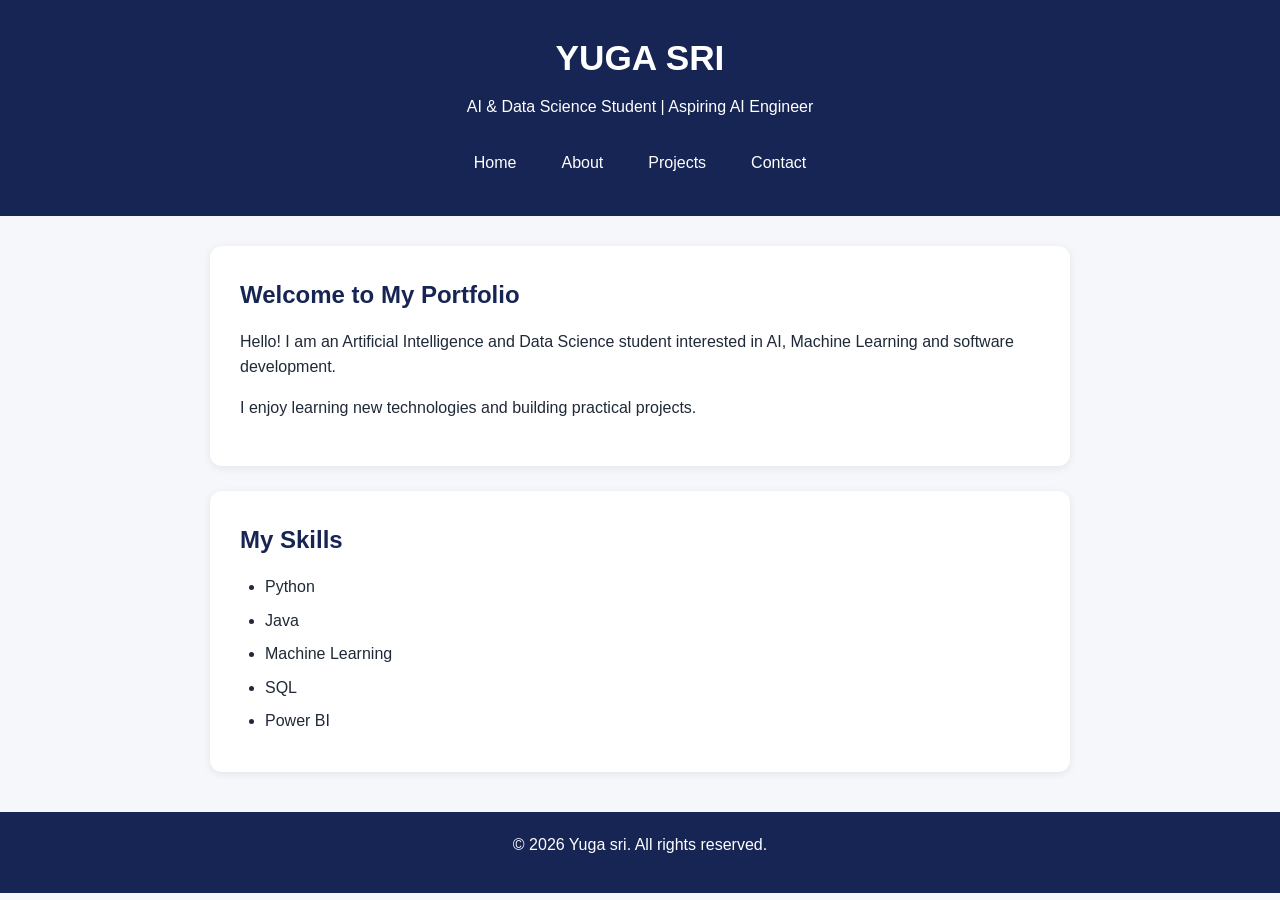
<file: index.html>
<!DOCTYPE html>
<html lang="en">
<head>
    <meta charset="UTF-8">
    <meta name="viewport" content="width=device-width, initial-scale=1.0">

    <title>Your Name | AI & Data Science Student</title>

    <meta name="description"
          content="Personal portfolio of an AI and Data Science student showcasing skills, projects, education and contact information.">
    <link rel="stylesheet" href="style.css">
</head>

<body>

<header>
    <h1>YUGA SRI</h1>

    <p>AI & Data Science Student | Aspiring AI Engineer</p>

    <nav aria-label="Main navigation">
        <a href="index.html">Home</a>
        <a href="about.html">About</a>
        <a href="projects.html">Projects</a>
        <a href="contact.html">Contact</a>
    </nav>
</header>

<main>

    <section aria-labelledby="welcome-heading">
        <h2 id="welcome-heading">Welcome to My Portfolio</h2>

        <p>
            Hello! I am an Artificial Intelligence and Data Science student
            interested in AI, Machine Learning and software development.
        </p>

        <p>
            I enjoy learning new technologies and building practical projects.
        </p>
    </section>

    <section aria-labelledby="skills-heading">
        <h2 id="skills-heading">My Skills</h2>

        <ul>
            <li>Python</li>
            <li>Java</li>
            <li>Machine Learning</li>
            <li>SQL</li>
            <li>Power BI</li>
        </ul>
    </section>

</main>

<footer>
    <p>&copy; 2026 Yuga sri. All rights reserved.</p>
</footer>

</body>
          </html>
</file>
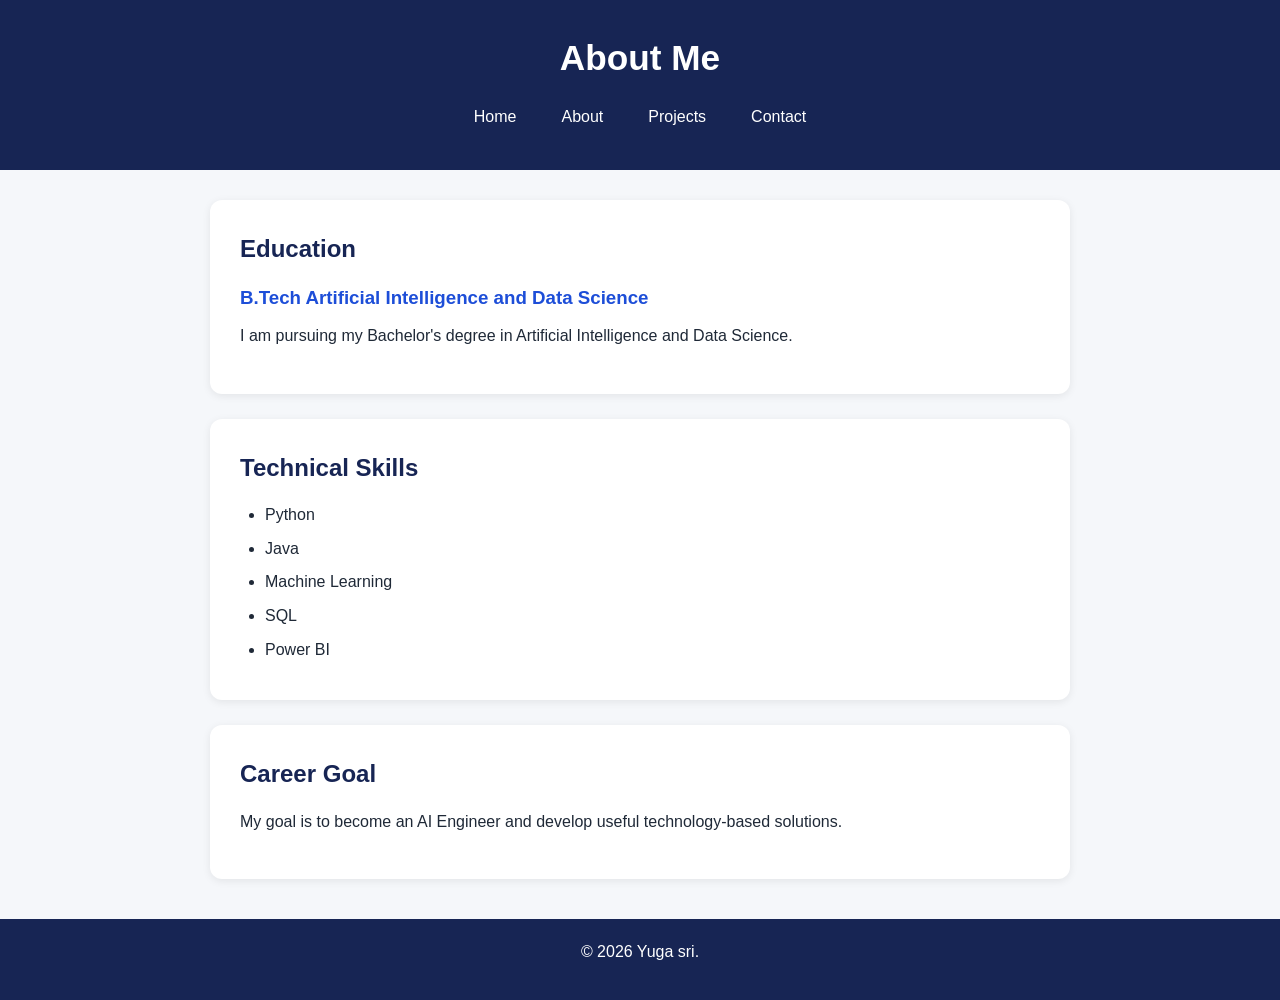
<file: about.html>
<!DOCTYPE html>
<html lang="en">
<head>
    <meta charset="UTF-8">
    <meta name="viewport" content="width=device-width, initial-scale=1.0">

    <title>About | Yuga sri </title>

    <meta name="description"
          content="Learn more about my education, skills and career interests.">
    <link rel="stylesheet" href="style.css">
</head>

<body>

<header>
    <h1>About Me</h1>

    <nav aria-label="Main navigation">
        <a href="index.html">Home</a>
        <a href="about.html">About</a>
        <a href="projects.html">Projects</a>
        <a href="contact.html">Contact</a>
    </nav>
</header>

<main>

    <section>
        <h2>Education</h2>

        <article>
            <h3>B.Tech Artificial Intelligence and Data Science</h3>

            <p>
                I am pursuing my Bachelor's degree in Artificial Intelligence
                and Data Science.
            </p>
        </article>
    </section>

    <section>
        <h2>Technical Skills</h2>

        <ul>
            <li>Python</li>
            <li>Java</li>
            <li>Machine Learning</li>
            <li>SQL</li>
            <li>Power BI</li>
        </ul>
    </section>

    <section>
        <h2>Career Goal</h2>

        <p>
            My goal is to become an AI Engineer and develop useful
            technology-based solutions.
        </p>
    </section>

</main>

<footer>
    <p>&copy; 2026 Yuga sri.</p>
</footer>

</body>
</html>
</file>
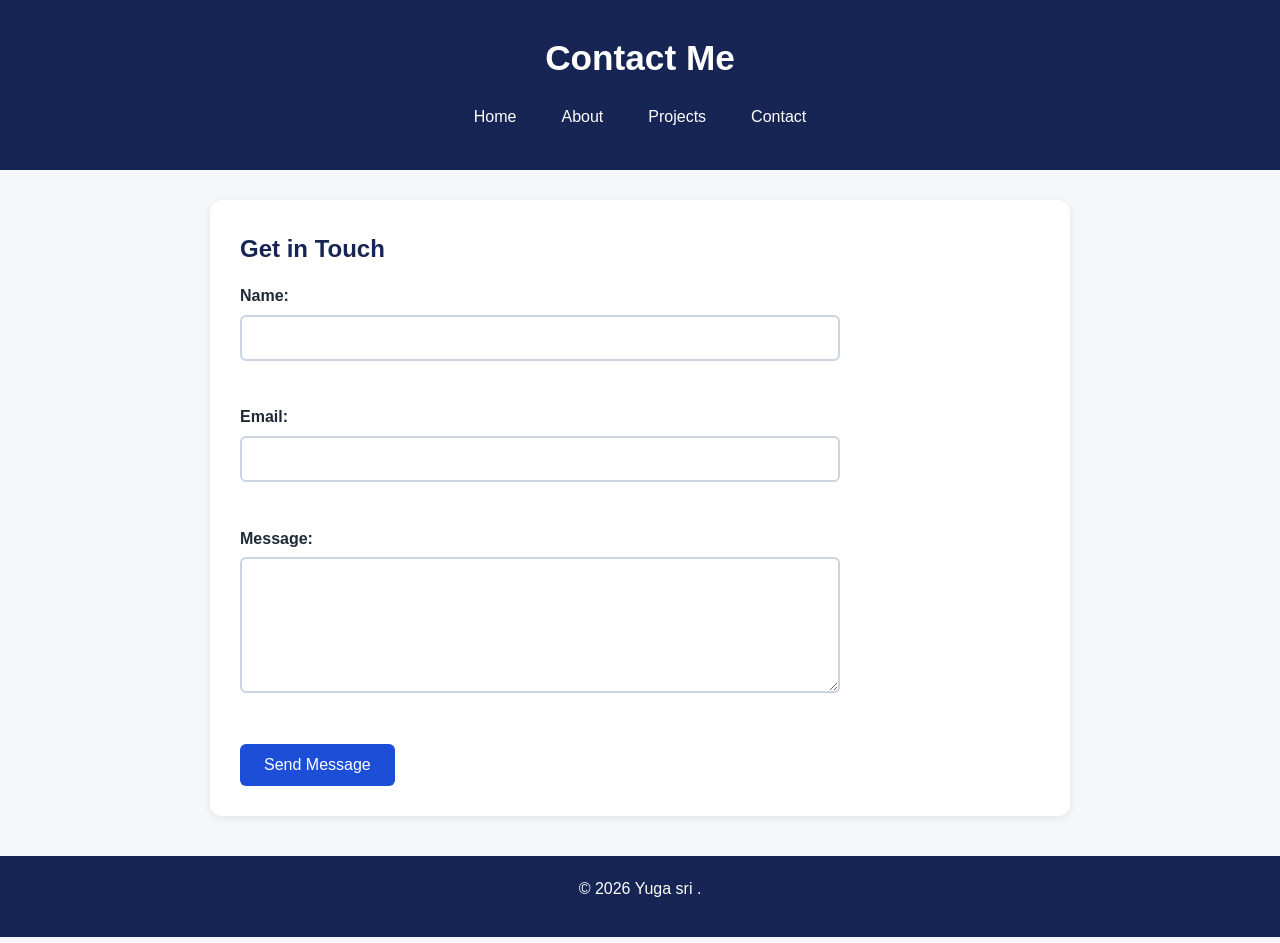
<file: contact.html>
<!DOCTYPE html>
<html lang="en">
<head>
    <meta charset="UTF-8">
    <meta name="viewport" content="width=device-width, initial-scale=1.0">

    <title>Contact | Yuga sri</title>

    <meta name="description"
          content="Contact me through my accessible portfolio contact form.">
    <link rel="stylesheet" href="style.css">
</head>

<body>

<header>
    <h1>Contact Me</h1>

    <nav aria-label="Main navigation">
        <a href="index.html">Home</a>
        <a href="about.html">About</a>
        <a href="projects.html">Projects</a>
        <a href="contact.html">Contact</a>
    </nav>
</header>

<main>

    <section aria-labelledby="contact-heading">

        <h2 id="contact-heading">Get in Touch</h2>

        <form action="#" method="post">

            <div>
                <label for="name">Name:</label>
                <input
                    type="text"
                    id="name"
                    name="name"
                    autocomplete="name"
                    required>
            </div>

            <br>

            <div>
                <label for="email">Email:</label>
                <input
                    type="email"
                    id="email"
                    name="email"
                    autocomplete="email"
                    required>
            </div>

            <br>

            <div>
                <label for="message">Message:</label>
                <textarea
                    id="message"
                    name="message"
                    rows="6"
                    required></textarea>
            </div>

            <br>

            <button type="submit">
                Send Message
            </button>

        </form>

    </section>

</main>

<footer>
    <p>&copy; 2026 Yuga sri .</p>
</footer>

</body>
</html>
</file>
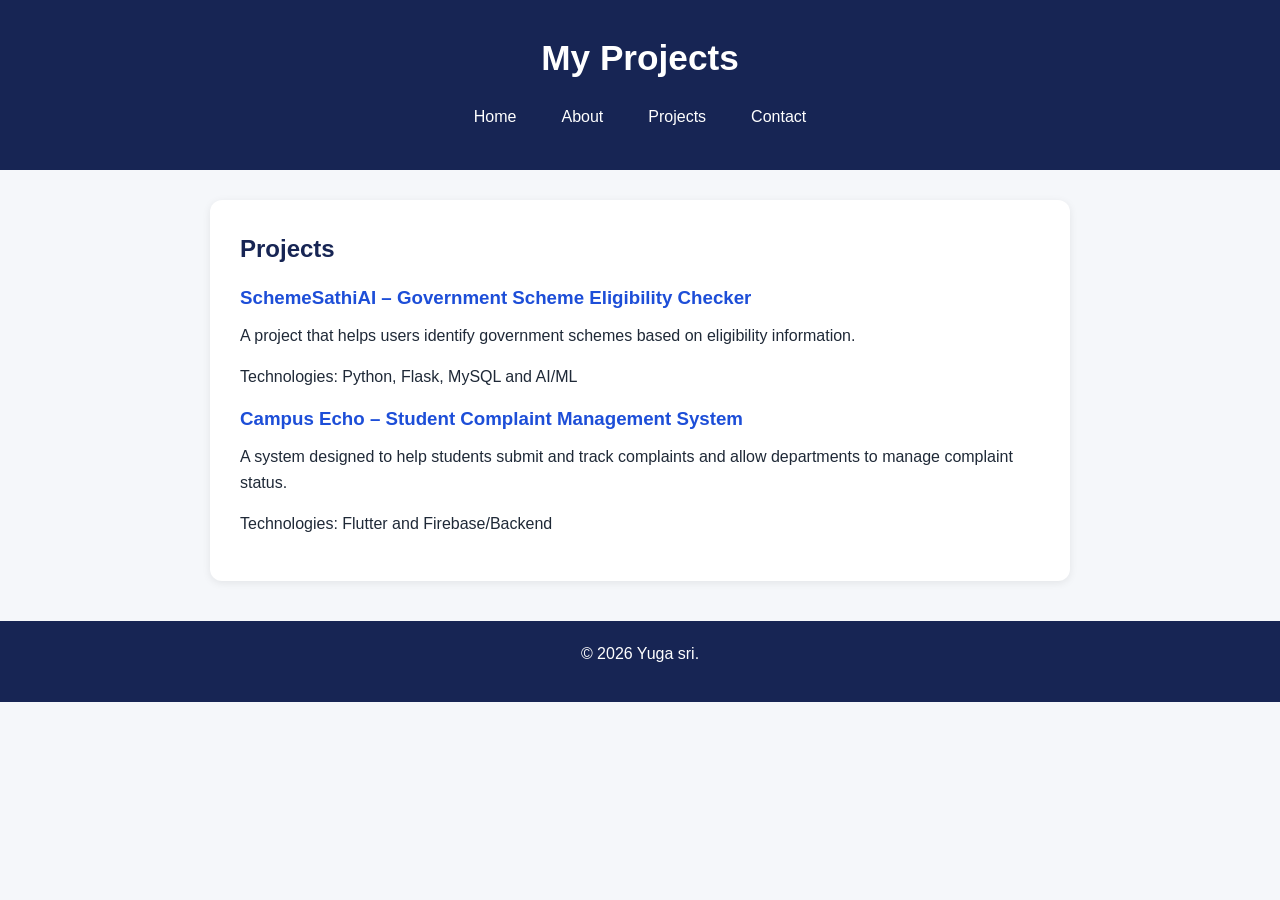
<file: projects.html>
<!DOCTYPE html>
<html lang="en">
<head>
    <meta charset="UTF-8">
    <meta name="viewport" content="width=device-width, initial-scale=1.0">

    <title>Projects | Yuga sri </title>

    <meta name="description"
          content="View my AI, machine learning and software development projects.">
    <link rel="stylesheet" href="style.css">
</head>

<body>

<header>
    <h1>My Projects</h1>

    <nav aria-label="Main navigation">
        <a href="index.html">Home</a>
        <a href="about.html">About</a>
        <a href="projects.html">Projects</a>
        <a href="contact.html">Contact</a>
    </nav>
</header>

<main>

    <section aria-labelledby="projects-heading">
        <h2 id="projects-heading">Projects</h2>

        <article>
            <h3>SchemeSathiAI – Government Scheme Eligibility Checker</h3>

            <p>
                A project that helps users identify government schemes
                based on eligibility information.
            </p>

            <p>
                Technologies: Python, Flask, MySQL and AI/ML
            </p>
        </article>

        <article>
            <h3>Campus Echo – Student Complaint Management System</h3>

            <p>
                A system designed to help students submit and track
                complaints and allow departments to manage complaint status.
            </p>

            <p>
                Technologies: Flutter and Firebase/Backend
            </p>
        </article>

    </section>

</main>

<footer>
    <p>&copy; 2026 Yuga sri.</p>
</footer>

</body>
</html>
</file>
<file: style.css>
/* Basic reset */
* {
    box-sizing: border-box;
    margin: 0;
    padding: 0;
}

html {
    scroll-behavior: smooth;
}

body {
    font-family: Arial, sans-serif;
    line-height: 1.6;
    background: #f5f7fa;
    color: #1f2937;
}

/* Header */
header {
    background: #172554;
    color: white;
    padding: 30px 20px;
    text-align: center;
}

header h1 {
    font-size: 2.2rem;
    margin-bottom: 8px;
}

header p {
    margin-bottom: 20px;
}

/* Navigation */
nav {
    display: flex;
    justify-content: center;
    flex-wrap: wrap;
    gap: 15px;
}

nav a {
    color: white;
    text-decoration: none;
    padding: 10px 15px;
    border-radius: 6px;
}

nav a:hover,
nav a:focus {
    background: #2563eb;
    outline: 3px solid #bfdbfe;
}

/* Main content */
main {
    max-width: 900px;
    margin: 30px auto;
    padding: 0 20px;
}

section {
    background: white;
    padding: 30px;
    margin-bottom: 25px;
    border-radius: 12px;
    box-shadow: 0 2px 8px rgba(0, 0, 0, 0.08);
}

h2 {
    color: #172554;
    margin-bottom: 15px;
}

h3 {
    margin-bottom: 10px;
    color: #1d4ed8;
}

p {
    margin-bottom: 15px;
}

ul {
    padding-left: 25px;
}

li {
    margin-bottom: 8px;
}

/* Contact form */
form {
    max-width: 600px;
}

form div {
    margin-bottom: 18px;
}

label {
    display: block;
    font-weight: bold;
    margin-bottom: 6px;
}

input,
textarea {
    width: 100%;
    padding: 12px;
    border: 2px solid #cbd5e1;
    border-radius: 6px;
    font-size: 1rem;
}

input:focus,
textarea:focus {
    outline: 3px solid #bfdbfe;
    border-color: #2563eb;
}

button {
    background: #1d4ed8;
    color: white;
    border: none;
    padding: 12px 24px;
    border-radius: 6px;
    font-size: 1rem;
    cursor: pointer;
}

button:hover,
button:focus {
    background: #172554;
    outline: 3px solid #bfdbfe;
}

/* Footer */
footer {
    background: #172554;
    color: white;
    text-align: center;
    padding: 20px;
    margin-top: 40px;
}

/* Mobile responsive */
@media (max-width: 600px) {

    header h1 {
        font-size: 1.8rem;
    }

    nav {
        flex-direction: column;
        align-items: center;
    }

    nav a {
        width: 100%;
        max-width: 250px;
    }

    section {
        padding: 20px;
    }
  }
</file>
